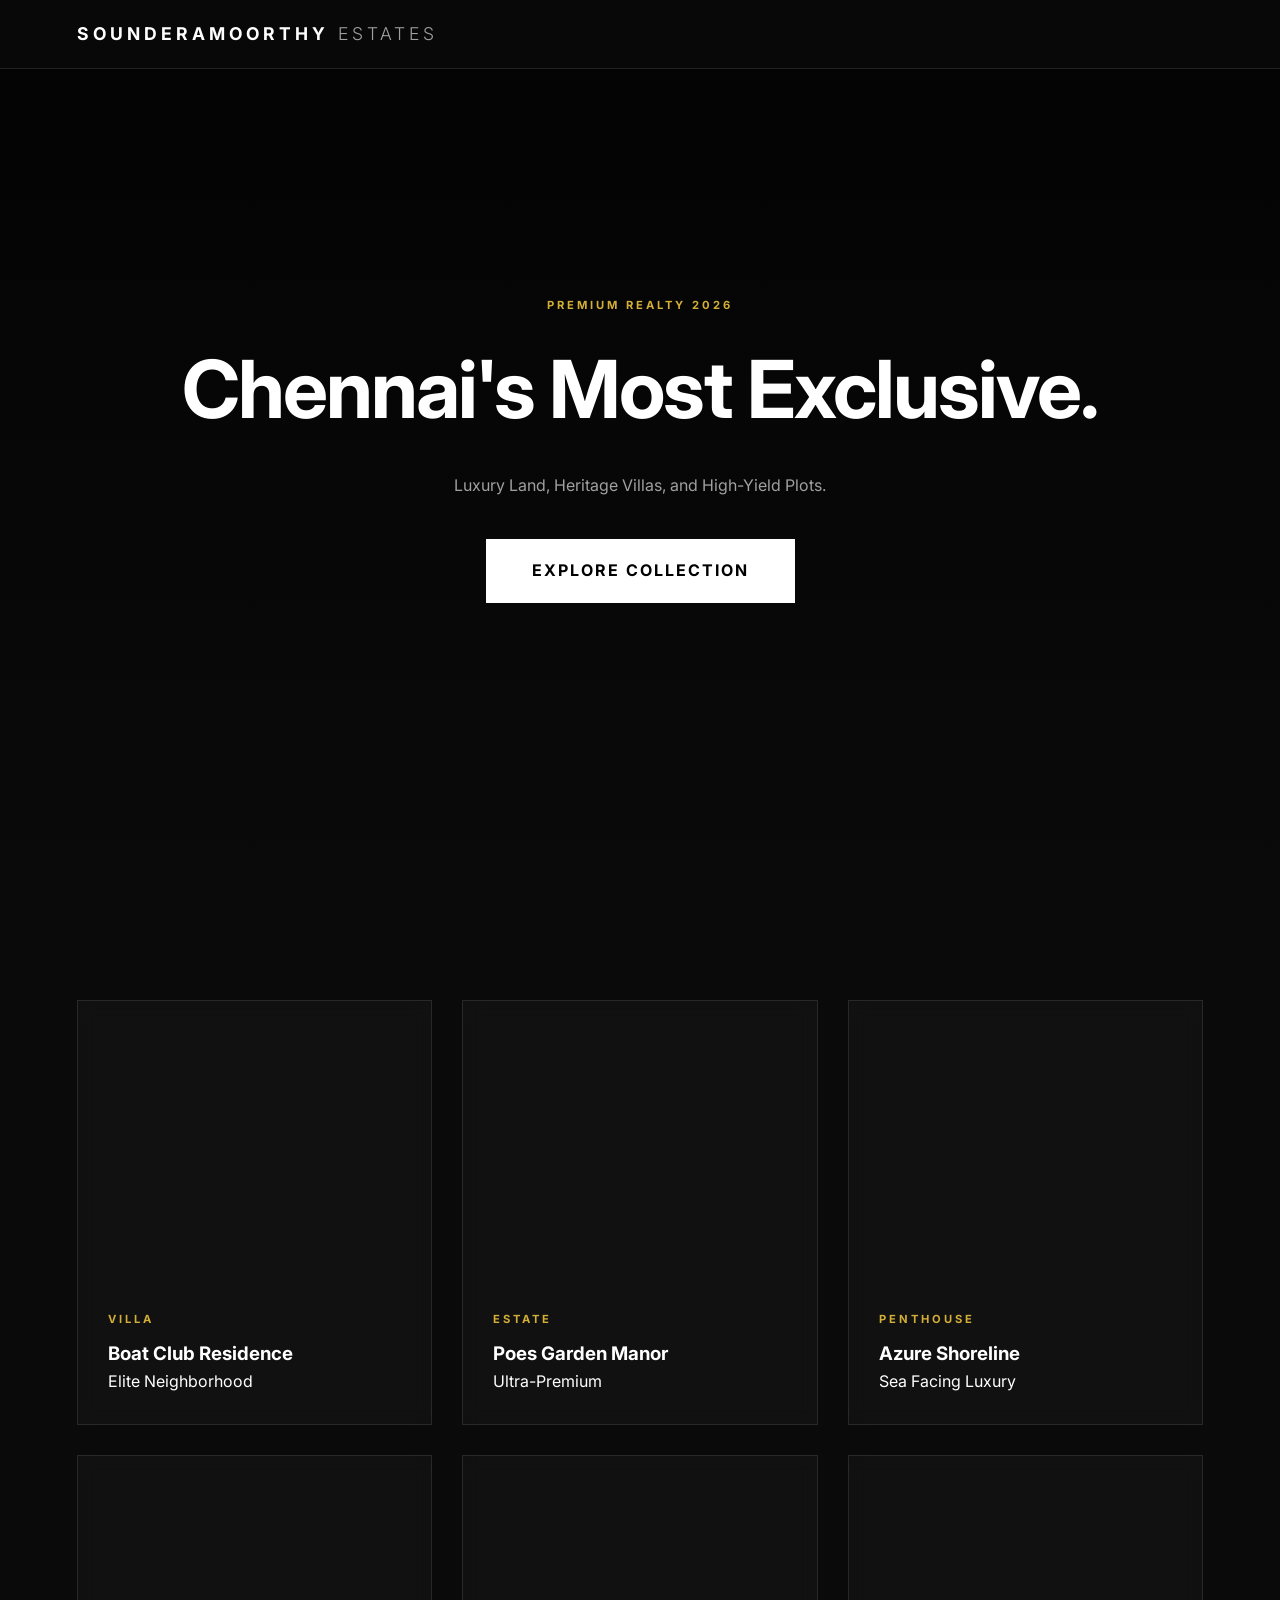
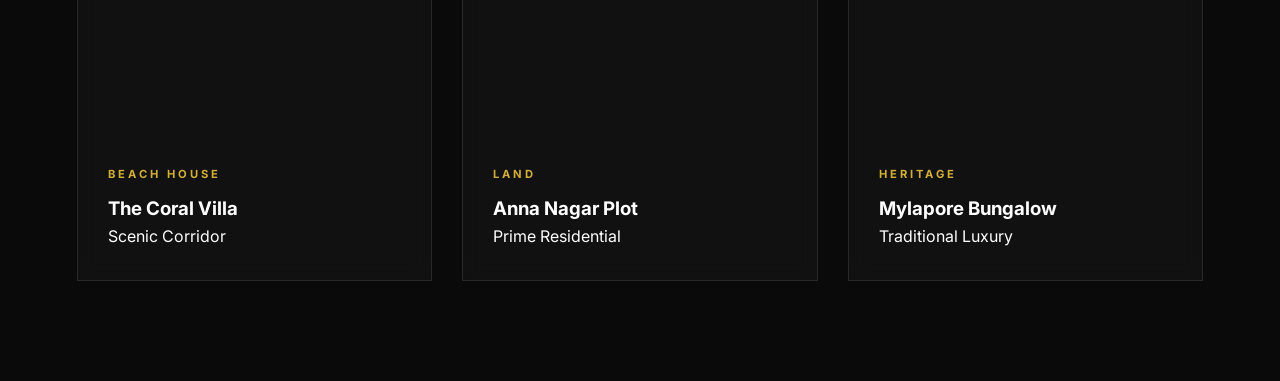
<file: index.html>
<!DOCTYPE html>
<html lang="en">
<head>
    <meta charset="UTF-8">
    <meta name="viewport" content="width=device-width, initial-scale=1.0">
    <title>Sounderamoorthy Real Estate | Chennai Luxury</title>
    
    <link href="https://fonts.googleapis.com/css2?family=Inter:wght@300;400;700&display=swap" rel="stylesheet">
    
    <style>
        :root {
            --bg: #0a0a0a;
            --card-bg: rgba(255, 255, 255, 0.03); 
            --accent: #ffffff;
            --text-dim: #a0a0a0;
            --glass-border: rgba(255, 255, 255, 0.1);
            --gold: #d4af37;
            --whatsapp: #25d366;
        }

        * { box-sizing: border-box; margin: 0; padding: 0; }
        
        body { 
            font-family: 'Inter', sans-serif; 
            background-color: var(--bg); 
            color: #fff; 
            line-height: 1.6; 
            overflow-x: hidden;
            -webkit-font-smoothing: antialiased;
        }

        /* --- NAVIGATION --- */
        .glass-nav {
            position: fixed; top: 0; width: 100%; padding: 20px 6%;
            display: flex; justify-content: space-between; align-items: center;
            background: rgba(10, 10, 10, 0.85); backdrop-filter: blur(20px);
            -webkit-backdrop-filter: blur(20px); z-index: 1000;
            border-bottom: 1px solid var(--glass-border);
        }
        .logo { font-weight: 700; letter-spacing: 4px; text-transform: uppercase; font-size: 1.1rem; }
        .logo span { color: var(--text-dim); font-weight: 300; }

        /* --- HERO --- */
        .hero { 
            height: 100vh; display: flex; align-items: center; justify-content: center; 
            text-align: center; background-size: cover; background-position: center;
            background-image: linear-gradient(rgba(0,0,0,0.7), #0a0a0a), 
            url('https://images.unsplash.com/photo-1582407947304-fd86f028f716?q=80&w=1600');
        }
        .hero-content h1 { font-size: clamp(2.5rem, 8vw, 5rem); font-weight: 700; letter-spacing: -2px; margin-bottom: 20px; }

        .btn-audi {
            display: inline-block; padding: 18px 45px; background: #fff; color: #000;
            text-decoration: none; font-weight: 700; text-transform: uppercase; letter-spacing: 2px;
            transition: 0.5s cubic-bezier(0.19, 1, 0.22, 1); border: 1px solid #fff; cursor: pointer;
        }
        .btn-audi:hover { background: transparent; color: #fff; box-shadow: 0 0 30px rgba(255,255,255,0.2); }

        /* --- GRID --- */
        .grid { display: grid; grid-template-columns: repeat(auto-fit, minmax(320px, 1fr)); gap: 30px; padding: 100px 6%; }
        .card { 
            background: var(--card-bg); border: 1px solid var(--glass-border); 
            backdrop-filter: blur(10px); transition: 0.6s; cursor: pointer; 
        }
        .card:hover { transform: translateY(-10px); border-color: rgba(255,255,255,0.4); }
        .card-img { height: 280px; background-size: cover; background-position: center; }
        .card-body { padding: 30px; }

        /* --- ATTRACTIVE POP-UP --- */
        .modal {
            position: fixed; top: 0; left: 0; width: 100%; height: 100%;
            background: rgba(0,0,0,0.95); backdrop-filter: blur(25px);
            display: none; justify-content: center; align-items: center; z-index: 9999;
        }
        .modal-content {
            background: #111; width: 95%; max-width: 1000px; max-height: 90vh;
            overflow-y: auto; position: relative; border: 1px solid var(--glass-border);
            animation: modalSlide 0.4s ease-out;
        }
        @keyframes modalSlide { from { transform: scale(0.9); opacity: 0; } to { transform: scale(1); opacity: 1; } }
        
        .close-modal { position: absolute; top: 20px; right: 30px; font-size: 2.5rem; cursor: pointer; color: var(--gold); z-index: 10; }
        .modal-grid { display: grid; grid-template-columns: 1fr 1fr; gap: 30px; padding: 40px; }
        .detail-tag { background: rgba(255,255,255,0.05); padding: 15px; border-left: 3px solid var(--gold); margin-bottom: 10px; }
        
        .tag-gold { color: var(--gold); font-size: 0.7rem; letter-spacing: 3px; font-weight: 700; text-transform: uppercase; display: block; margin-bottom: 10px; }

        @media (max-width: 768px) { .modal-grid { grid-template-columns: 1fr; } .hero-content h1 { font-size: 3rem; } }
    </style>
</head>
<body>

    <nav class="glass-nav">
        <div class="logo">SOUNDERAMOORTHY<span> ESTATES</span></div>
    </nav>

    <section class="hero">
        <div class="hero-content">
            <span class="tag-gold">PREMIUM REALTY 2026</span>
            <h1>Chennai's Most Exclusive.</h1>
            <p style="color: var(--text-dim); margin-bottom: 40px;">Luxury Land, Heritage Villas, and High-Yield Plots.</p>
            <a href="#collection" class="btn-audi">Explore Collection</a>
        </div>
    </section>

    <section class="grid" id="collection">
        <div class="card" onclick="openPop('The Adyar Gate Estate', 'Boat Club Road', '₹14.5 Cr', '5,800 SQFT', 'New Build', '919000000000', 'https://images.unsplash.com/photo-1613490493576-7fde63acd811')">
            <div class="card-img" style="background-image: url('https://images.unsplash.com/photo-1613490493576-7fde63acd811')"></div>
            <div class="card-body"><span class="tag-gold">VILLA</span><h3>Boat Club Residence</h3><p>Elite Neighborhood</p></div>
        </div>

        <div class="card" onclick="openPop('Legacy Manor', 'Poes Garden', '₹19.0 Cr', '6,500 SQFT', 'Heritage Restored', '919000000000', 'https://images.unsplash.com/photo-1512917774080-9991f1c4c750')">
            <div class="card-img" style="background-image: url('https://images.unsplash.com/photo-1512917774080-9991f1c4c750')"></div>
            <div class="card-body"><span class="tag-gold">ESTATE</span><h3>Poes Garden Manor</h3><p>Ultra-Premium</p></div>
        </div>

        <div class="card" onclick="openPop('Azure Shoreline', 'Besant Nagar', '₹4.2 Cr', '3,200 SQFT', '3 Years', '919000000000', 'https://images.unsplash.com/photo-1600585154340-be6161a56a0c')">
            <div class="card-img" style="background-image: url('https://images.unsplash.com/photo-1600585154340-be6161a56a0c')"></div>
            <div class="card-body"><span class="tag-gold">PENTHOUSE</span><h3>Azure Shoreline</h3><p>Sea Facing Luxury</p></div>
        </div>

        <div class="card" onclick="openPop('The Coral Villa', 'Kanathur, ECR', '₹6.8 Cr', '4,500 SQFT', 'Under Construction', '919000000000', 'https://images.unsplash.com/photo-1512918766775-d56aabc28644')">
            <div class="card-img" style="background-image: url('https://images.unsplash.com/photo-1512918766775-d56aabc28644')"></div>
            <div class="card-body"><span class="tag-gold">BEACH HOUSE</span><h3>The Coral Villa</h3><p>Scenic Corridor</p></div>
        </div>

        <div class="card" onclick="openPop('Central Park Plot', 'Anna Nagar West', '₹5.2 Cr', '4,200 SQFT', 'Vacant Plot', '919000000000', 'https://images.unsplash.com/photo-1500382017468-9049fed747ef')">
            <div class="card-img" style="background-image: url('https://images.unsplash.com/photo-1500382017468-9049fed747ef')"></div>
            <div class="card-body"><span class="tag-gold">LAND</span><h3>Anna Nagar Plot</h3><p>Prime Residential</p></div>
        </div>

        <div class="card" onclick="openPop('Temple View Heritage', 'Mylapore', '₹8.5 Cr', '3,600 SQFT', 'Restored Heritage', '919000000000', 'https://images.unsplash.com/photo-1564013799919-ab600027ffc6')">
            <div class="card-img" style="background-image: url('https://images.unsplash.com/photo-1564013799919-ab600027ffc6')"></div>
            <div class="card-body"><span class="tag-gold">HERITAGE</span><h3>Mylapore Bungalow</h3><p>Traditional Luxury</p></div>
        </div>
    </section>

    <div id="propModal" class="modal">
        <div class="modal-content">
            <span class="close-modal" onclick="closePop()">&times;</span>
            <div id="mImg" style="height: 350px; background-size: cover; background-position: center;"></div>
            <div class="modal-grid">
                <div>
                    <h2 id="mName" style="color: var(--gold); font-size: 2rem; margin-bottom: 5px;">Name</h2>
                    <p id="mLoc" style="opacity: 0.6; letter-spacing: 2px; text-transform: uppercase; font-size: 0.8rem;">Location</p>
                    <p id="mPrice" style="font-size: 2rem; font-weight: 700; margin: 20px 0; color: #fff;">Price</p>
                    <div class="detail-tag"><strong>DIMENSIONS:</strong> <span id="mSqft"></span></div>
                    <div class="detail-tag"><strong>PROPERTY AGE:</strong> <span id="mAge"></span></div>
                    <div class="detail-tag"><strong>DOCUMENTATION:</strong> Clear Title / Patta Verified</div>
                </div>
                <div style="background: rgba(255,255,255,0.02); padding: 30px; border: 1px solid var(--glass-border);">
                    <h3 style="font-size: 0.9rem; letter-spacing: 2px; color: var(--gold); margin-bottom: 15px;">ACQUISITION PROCESS</h3>
                    <p style="font-size: 0.8rem; color: var(--text-dim); line-height: 1.8;">
                        1. Physical Site Inspection<br>
                        2. Legal Due Diligence (EC/Patta)<br>
                        3. Draft Sale Agreement (ATS)<br>
                        4. Final Registration at Sub-Registrar
                    </p>
                    <a id="mWa" href="#" target="_blank" class="btn-audi" style="display: block; text-align: center; margin-top: 30px; background: var(--whatsapp); color: #fff; border: none;">Inquire via WhatsApp</a>
                </div>
            </div>
        </div>
    </div>

    <script>
        function openPop(name, loc, price, sqft, age, wa, img) {
            document.getElementById('propModal').style.display = 'flex';
            document.getElementById('mName').innerText = name;
            document.getElementById('mLoc').innerText = loc;
            document.getElementById('mPrice').innerText = price;
            document.getElementById('mSqft').innerText = sqft;
            document.getElementById('mAge').innerText = age;
            document.getElementById('mImg').style.backgroundImage = "url('"+img+"')";
            // Pre-filled WhatsApp message
            document.getElementById('mWa').href = "https://wa.me/"+wa+"?text=I am interested in the " + name + " property at " + loc;
            document.body.style.overflow = 'hidden';
        }

        function closePop() {
            document.getElementById('propModal').style.display = 'none';
            document.body.style.overflow = 'auto';
        }

        window.onclick = function(e) {
            if (e.target == document.getElementById('propModal')) closePop();
        }
    </script>
</body>
</html>
</file>
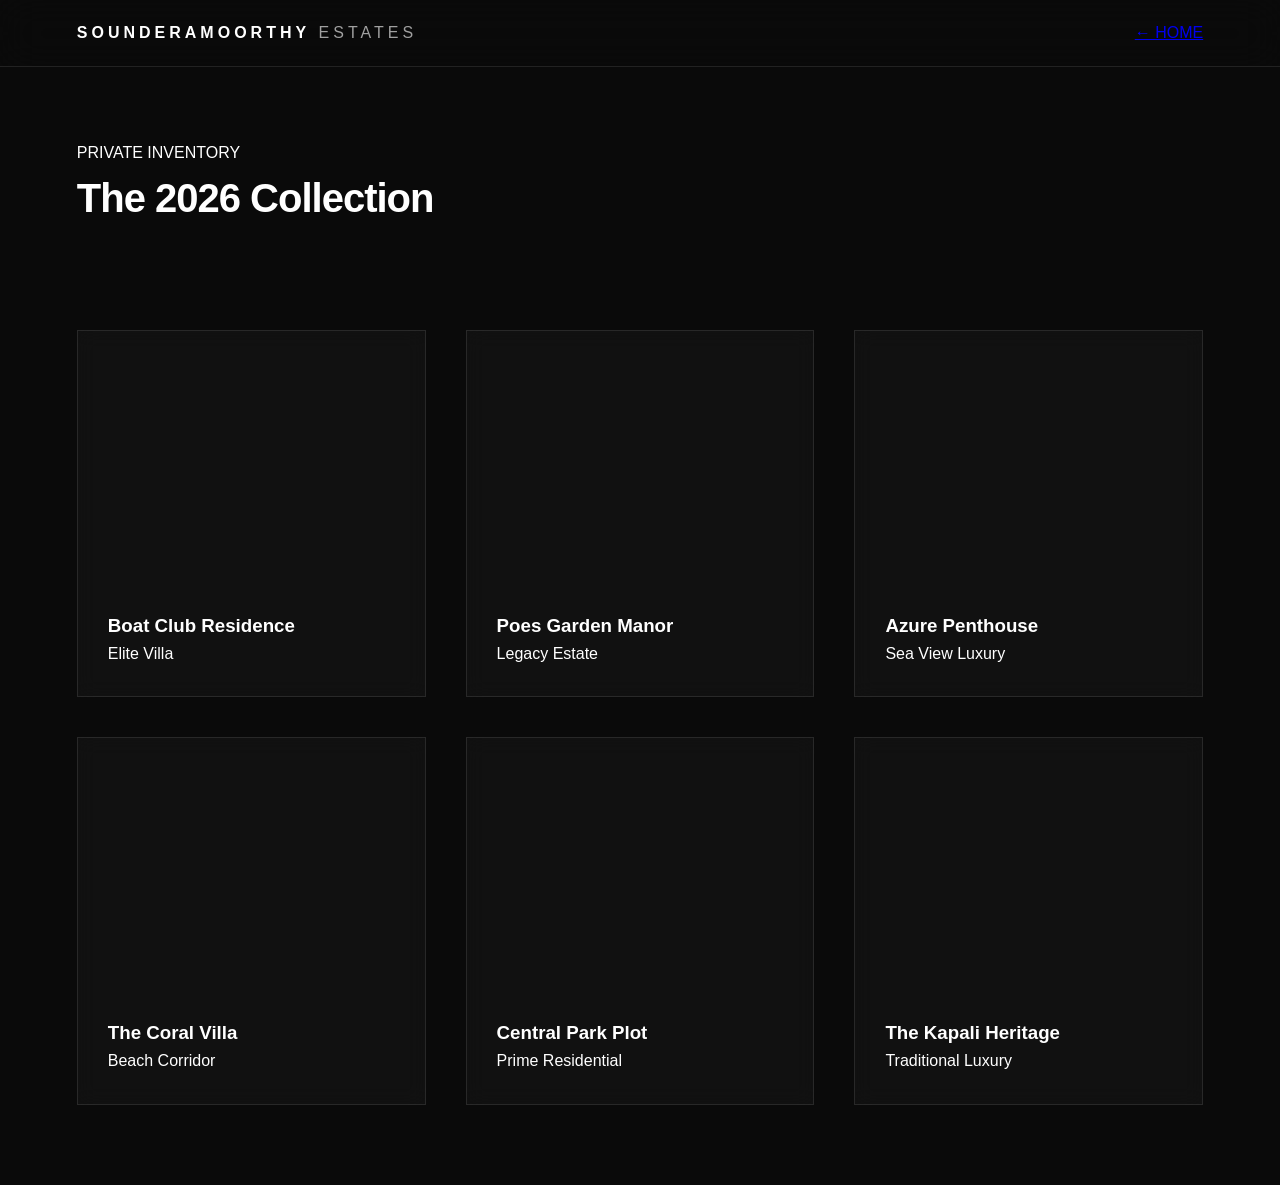
<file: gallery.html>
<!DOCTYPE html>
<html lang="en">
<head>
    <meta charset="UTF-8">
    <meta name="viewport" content="width=device-width, initial-scale=1.0">
    <title>The Portfolio | Sounderamoorthy Real Estate</title>
    <link rel="stylesheet" href="style.css">
</head>
<body>
    <nav class="glass-nav">
        <div class="logo">SOUNDERAMOORTHY<span> ESTATES</span></div>
        <a href="index.html" class="btn-back">← HOME</a>
    </nav>

    <header style="padding: 140px 6% 20px;">
        <span class="tag-gold">PRIVATE INVENTORY</span>
        <h2 style="font-size: 2.5rem; letter-spacing: -1px;">The 2026 Collection</h2>
    </header>

    <section class="grid">
        <div class="card" onclick="openPop('Adyar Gate Residence', 'Boat Club Road', '₹14.2 Cr', '5,500 SQFT', 'New Build', '919876543210', 'https://images.unsplash.com/photo-1613490493576-7fde63acd811')">
            <div class="card-img" style="background-image: url('https://images.unsplash.com/photo-1613490493576-7fde63acd811')"></div>
            <div class="card-body"><h3>Boat Club Residence</h3><p>Elite Villa</p></div>
        </div>
        <div class="card" onclick="openPop('The Legacy Manor', 'Poes Garden', '₹19.5 Cr', '6,200 SQFT', 'Heritage Restored', '919876543211', 'https://images.unsplash.com/photo-1512917774080-9991f1c4c750')">
            <div class="card-img" style="background-image: url('https://images.unsplash.com/photo-1512917774080-9991f1c4c750')"></div>
            <div class="card-body"><h3>Poes Garden Manor</h3><p>Legacy Estate</p></div>
        </div>
        <div class="card" onclick="openPop('Azure Penthouse', 'Besant Nagar', '₹4.8 Cr', '3,400 SQFT', '2 Years', '919876543212', 'https://images.unsplash.com/photo-1600585154340-be6161a56a0c')">
            <div class="card-img" style="background-image: url('https://images.unsplash.com/photo-1600585154340-be6161a56a0c')"></div>
            <div class="card-body"><h3>Azure Penthouse</h3><p>Sea View Luxury</p></div>
        </div>
        <div class="card" onclick="openPop('The Coral Villa', 'Kanathur, ECR', '₹7.2 Cr', '4,800 SQFT', 'Under Construction', '919876543213', 'https://images.unsplash.com/photo-1512918766775-d56aabc28644')">
            <div class="card-img" style="background-image: url('https://images.unsplash.com/photo-1512918766775-d56aabc28644')"></div>
            <div class="card-body"><h3>The Coral Villa</h3><p>Beach Corridor</p></div>
        </div>
        <div class="card" onclick="openPop('Central Park Plot', 'Anna Nagar W', '₹5.5 Cr', '4,200 SQFT', 'Vacant Plot', '919876543214', 'https://images.unsplash.com/photo-1500382017468-9049fed747ef')">
            <div class="card-img" style="background-image: url('https://images.unsplash.com/photo-1500382017468-9049fed747ef')"></div>
            <div class="card-body"><h3>Central Park Plot</h3><p>Prime Residential</p></div>
        </div>
        <div class="card" onclick="openPop('The Kapali Heritage', 'Mylapore', '₹8.9 Cr', '3,800 SQFT', '70 Years (Modernized)', '919876543215', 'https://images.unsplash.com/photo-1564013799919-ab600027ffc6')">
            <div class="card-img" style="background-image: url('https://images.unsplash.com/photo-1564013799919-ab600027ffc6')"></div>
            <div class="card-body"><h3>The Kapali Heritage</h3><p>Traditional Luxury</p></div>
        </div>
    </section>

    <div id="propModal" class="modal">
        <div class="modal-content">
            <span class="close-modal" onclick="closePop()">&times;</span>
            <div id="mImg" style="height: 350px; background-size: cover; background-position: center;"></div>
            <div class="modal-grid">
                <div>
                    <h2 id="mName" style="color: var(--gold); font-size: 2rem;">Name</h2>
                    <p id="mLoc" style="opacity: 0.6; letter-spacing: 2px;">Location</p>
                    <p id="mPrice" style="font-size: 1.8rem; font-weight: 700; margin: 20px 0;">Price</p>
                    <div class="detail-tag"><strong>SQ FEET:</strong> <span id="mSqft"></span></div>
                    <div class="detail-tag"><strong>AGE:</strong> <span id="mAge"></span></div>
                </div>
                <div style="background: rgba(255,255,255,0.02); padding: 30px; border: 1px solid var(--glass-border);">
                    <h3 style="font-size: 0.8rem; letter-spacing: 2px; color: var(--gold);">PROCEDURE</h3>
                    <p style="font-size: 0.75rem; color: var(--text-dim); margin-top: 10px;">1. Legal Clearance<br>2. Token Advance<br>3. Sale Agreement<br>4. Registration</p>
                    <a id="mWa" href="#" class="btn-audi" style="display: block; text-align: center; margin-top: 30px; background: var(--whatsapp); color: #fff; border: none;">WhatsApp Owner</a>
                </div>
            </div>
        </div>
    </div>

    <script>
        function openPop(name, loc, price, sqft, age, wa, img) {
            document.getElementById('propModal').style.display = 'flex';
            document.getElementById('mName').innerText = name;
            document.getElementById('mLoc').innerText = loc;
            document.getElementById('mPrice').innerText = price;
            document.getElementById('mSqft').innerText = sqft;
            document.getElementById('mAge').innerText = age;
            document.getElementById('mImg').style.backgroundImage = "url('"+img+"')";
            document.getElementById('mWa').href = "https://wa.me/"+wa+"?text=Interested in "+name;
            document.body.style.overflow = 'hidden';
        }
        function closePop() { document.getElementById('propModal').style.display = 'none'; document.body.style.overflow = 'auto'; }
    </script>
</body>
</html>
</file>
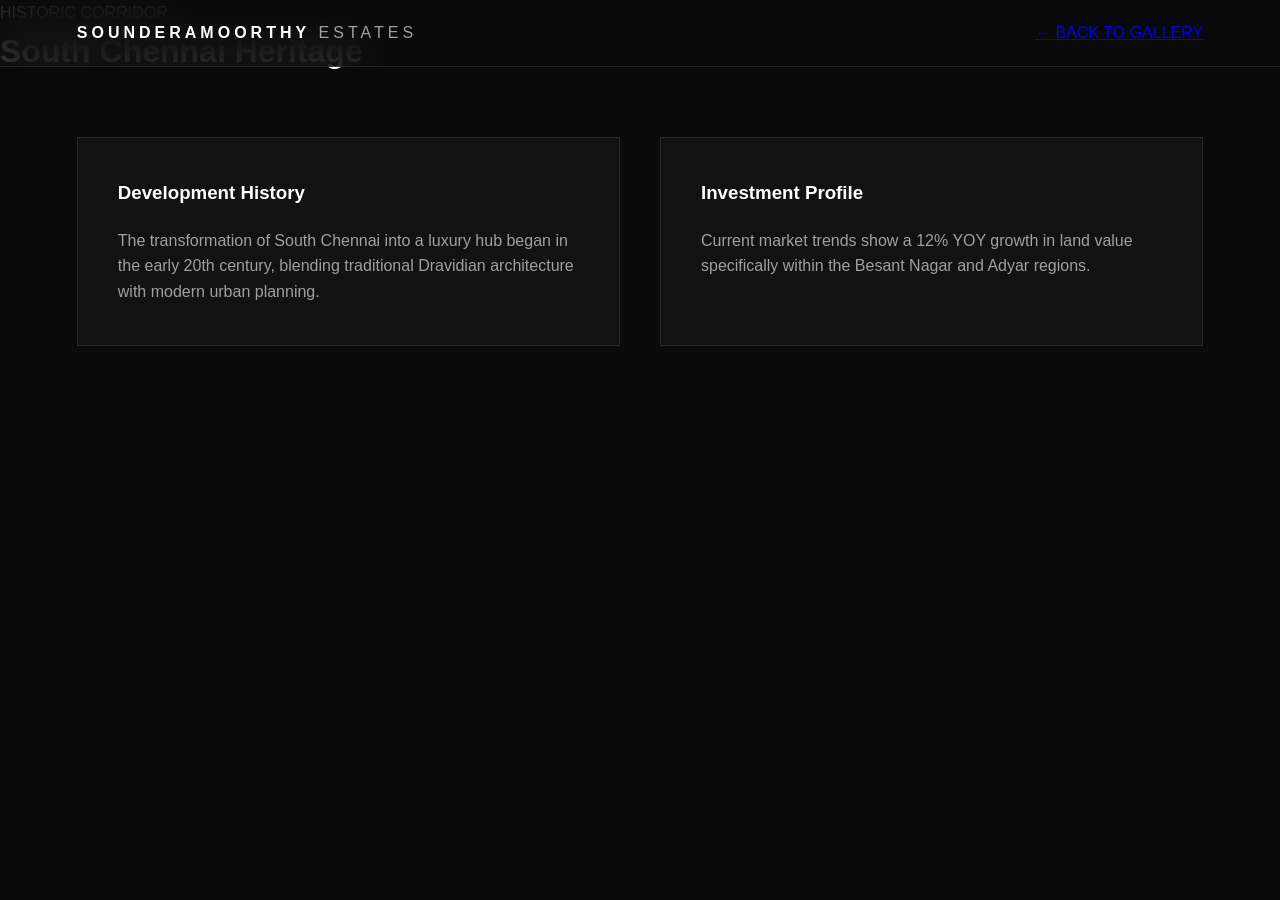
<file: l ocations/adyar.html>
<!DOCTYPE html>
<html lang="en">
<head>
    <meta charset="UTF-8">
    <meta name="viewport" content="width=device-width, initial-scale=1.0">
    <title>History | Sounderamoorthy Real Estate</title>
    <link rel="stylesheet" href="../style.css">
</head>
<body>
    <nav class="glass-nav">
        <div class="logo">SOUNDERAMOORTHY<span> ESTATES</span></div>
        <a href="../gallery.html" class="btn-back">← BACK TO GALLERY</a>
    </nav>
    <header class="hero-sub" style="background-image: linear-gradient(rgba(0,0,0,0.7), #0a0a0a), url('https://images.unsplash.com/photo-1590050752117-23a9d7f66d41?q=80&w=1200');">
        <div class="hero-content">
            <span class="tag-gold">HISTORIC CORRIDOR</span>
            <h1>South Chennai Heritage</h1>
        </div>
    </header>
    <main style="padding: 60px 6%; display: grid; grid-template-columns: 1fr 1fr; gap: 40px;">
        <div style="background: var(--card-bg); padding: 40px; border: 1px solid var(--glass-border);">
            <h3>Development History</h3>
            <p style="color: var(--text-dim); margin-top: 20px;">The transformation of South Chennai into a luxury hub began in the early 20th century, blending traditional Dravidian architecture with modern urban planning.</p>
        </div>
        <div style="background: var(--card-bg); padding: 40px; border: 1px solid var(--glass-border);">
            <h3>Investment Profile</h3>
            <p style="color: var(--text-dim); margin-top: 20px;">Current market trends show a 12% YOY growth in land value specifically within the Besant Nagar and Adyar regions.</p>
        </div>
    </main>
</body>
</html>
</file>
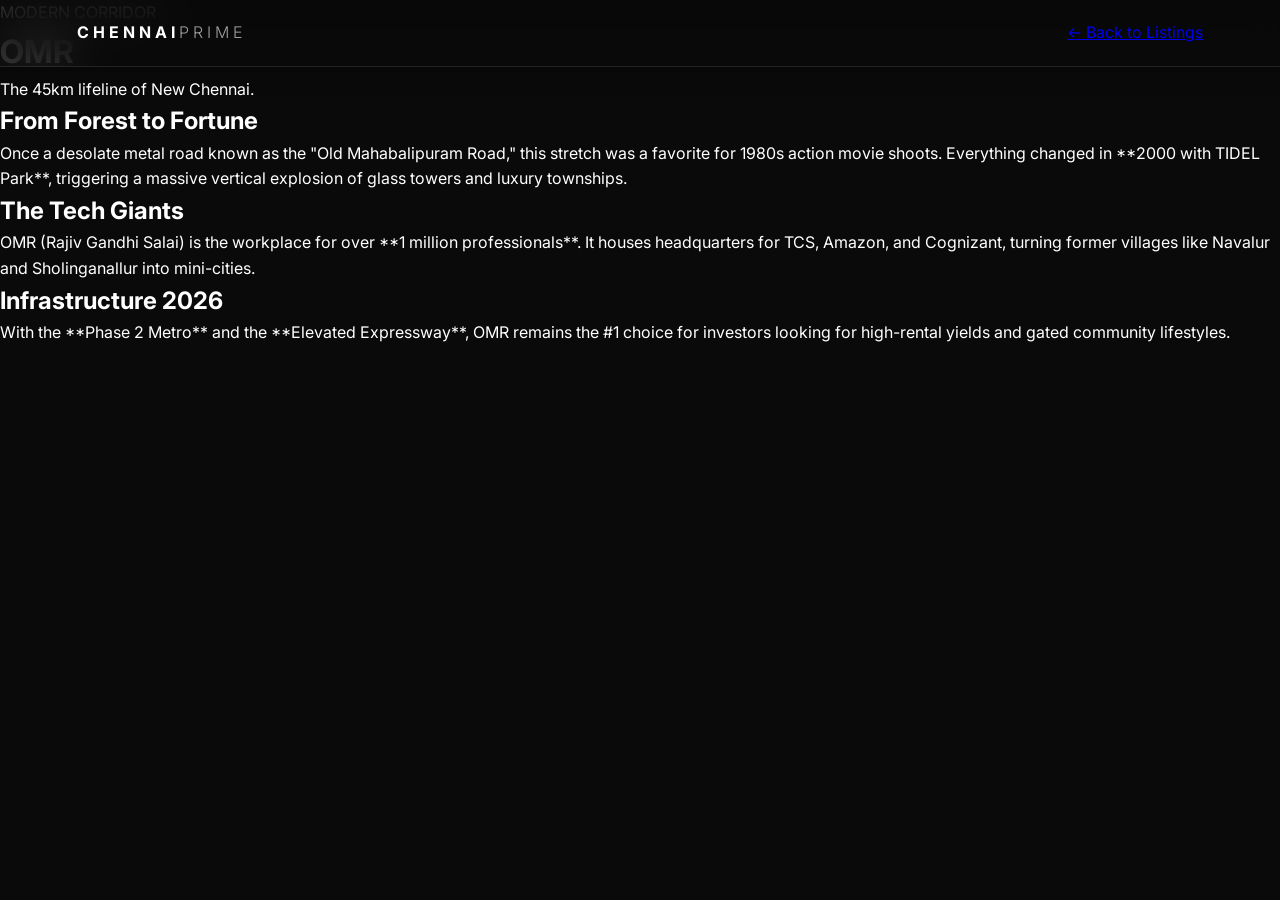
<file: locations/omr.html>
<!DOCTYPE html>
<html lang="en">
<head>
    <meta charset="UTF-8">
    <meta name="viewport" content="width=device-width, initial-scale=1.0">
    <title>OMR | The IT Expressway</title>
    <link href="https://fonts.googleapis.com/css2?family=Inter:wght@300;400;700&display=swap" rel="stylesheet">
    <link rel="stylesheet" href="../style.css">
</head>
<body class="dark-theme">

    <nav class="glass-nav">
        <div class="logo">CHENNAI<span>PRIME</span></div>
        <a href="../index.html" class="btn-back">← Back to Listings</a>
    </nav>

    <div class="hero-sub" style="background-image: linear-gradient(rgba(0,0,0,0.7), #0a0a0a), url('https://images.unsplash.com/photo-1486406146926-c627a92ad1ab?auto=format&fit=crop&w=1200&q=80');">
        <div class="hero-content fade-in">
            <span class="tag-blue">MODERN CORRIDOR</span>
            <h1>OMR</h1>
            <p>The 45km lifeline of New Chennai.</p>
        </div>
    </div>

    <main class="content-grid">
        <section class="info-card reveal">
            <h2>From Forest to Fortune</h2>
            <p>Once a desolate metal road known as the "Old Mahabalipuram Road," this stretch was a favorite for 1980s action movie shoots. Everything changed in **2000 with TIDEL Park**, triggering a massive vertical explosion of glass towers and luxury townships.</p>
        </section>

        <section class="info-card reveal">
            <h2>The Tech Giants</h2>
            <p>OMR (Rajiv Gandhi Salai) is the workplace for over **1 million professionals**. It houses headquarters for TCS, Amazon, and Cognizant, turning former villages like Navalur and Sholinganallur into mini-cities.</p>
        </section>

        <section class="info-card reveal">
            <h2>Infrastructure 2026</h2>
            <p>With the **Phase 2 Metro** and the **Elevated Expressway**, OMR remains the #1 choice for investors looking for high-rental yields and gated community lifestyles.</p>
        </section>
    </main>

</body>
</html>
</file>
<file: style.css>
/* SOUNDERAMOORTHY ESTATES - GLOBAL 2026 
   Theme: Audi-Inspired Glossy Luxury
*/

:root {
    --bg: #0a0a0a;
    --card-bg: rgba(255, 255, 255, 0.03); 
    --accent: #ffffff;
    --text-dim: #a0a0a0;
    --glass-border: rgba(255, 255, 255, 0.1);
    --gold: #d4af37;
    --blue: #00a8ff;
    --whatsapp: #25d366;
}

* { box-sizing: border-box; margin: 0; padding: 0; }
body { font-family: 'Inter', sans-serif; background: var(--bg); color: #fff; line-height: 1.6; overflow-x: hidden; }

/* NAVIGATION */
.glass-nav {
    position: fixed; top: 0; width: 100%; padding: 20px 6%;
    display: flex; justify-content: space-between; align-items: center;
    background: rgba(10, 10, 10, 0.8); backdrop-filter: blur(20px); z-index: 1000;
    border-bottom: 1px solid var(--glass-border);
}
.logo { font-weight: 700; letter-spacing: 4px; text-transform: uppercase; }
.logo span { color: var(--text-dim); font-weight: 300; }

/* HERO */
.hero {
    height: 100vh; display: flex; align-items: center; justify-content: center;
    text-align: center; background-size: cover; background-position: center;
}
.btn-audi {
    display: inline-block; padding: 18px 45px; background: #fff; color: #000;
    text-decoration: none; font-weight: 700; text-transform: uppercase; letter-spacing: 2px;
    transition: 0.5s cubic-bezier(0.19, 1, 0.22, 1); border: 1px solid #fff; cursor: pointer;
}
.btn-audi:hover { background: transparent; color: #fff; box-shadow: 0 0 30px rgba(255,255,255,0.2); }

/* GALLERY GRID */
.grid { display: grid; grid-template-columns: repeat(auto-fit, minmax(320px, 1fr)); gap: 40px; padding: 80px 6%; }
.card { background: var(--card-bg); border: 1px solid var(--glass-border); backdrop-filter: blur(10px); transition: 0.6s; }
.card:hover { transform: translateY(-10px); border-color: rgba(255,255,255,0.4); }
.card-img { height: 250px; background-size: cover; background-position: center; }
.card-body { padding: 30px; }

/* PROPERTY POP-UP (MODAL) */
.modal {
    position: fixed; top: 0; left: 0; width: 100%; height: 100%;
    background: rgba(0,0,0,0.9); backdrop-filter: blur(15px);
    display: none; justify-content: center; align-items: center; z-index: 3000;
}
.modal-content {
    background: #111; width: 90%; max-width: 900px; max-height: 90vh;
    overflow-y: auto; position: relative; border: 1px solid var(--glass-border);
}
.close-modal { position: absolute; top: 20px; right: 20px; font-size: 2rem; cursor: pointer; color: var(--gold); }
.modal-grid { display: grid; grid-template-columns: 1fr 1fr; gap: 20px; padding: 40px; }
.detail-tag { background: rgba(255,255,255,0.05); padding: 15px; border-left: 2px solid var(--gold); }

/* RESPONSIVE */
@media (max-width: 768px) { .modal-grid { grid-template-columns: 1fr; } .hero h1 { font-size: 2.5rem; } }
</file>
